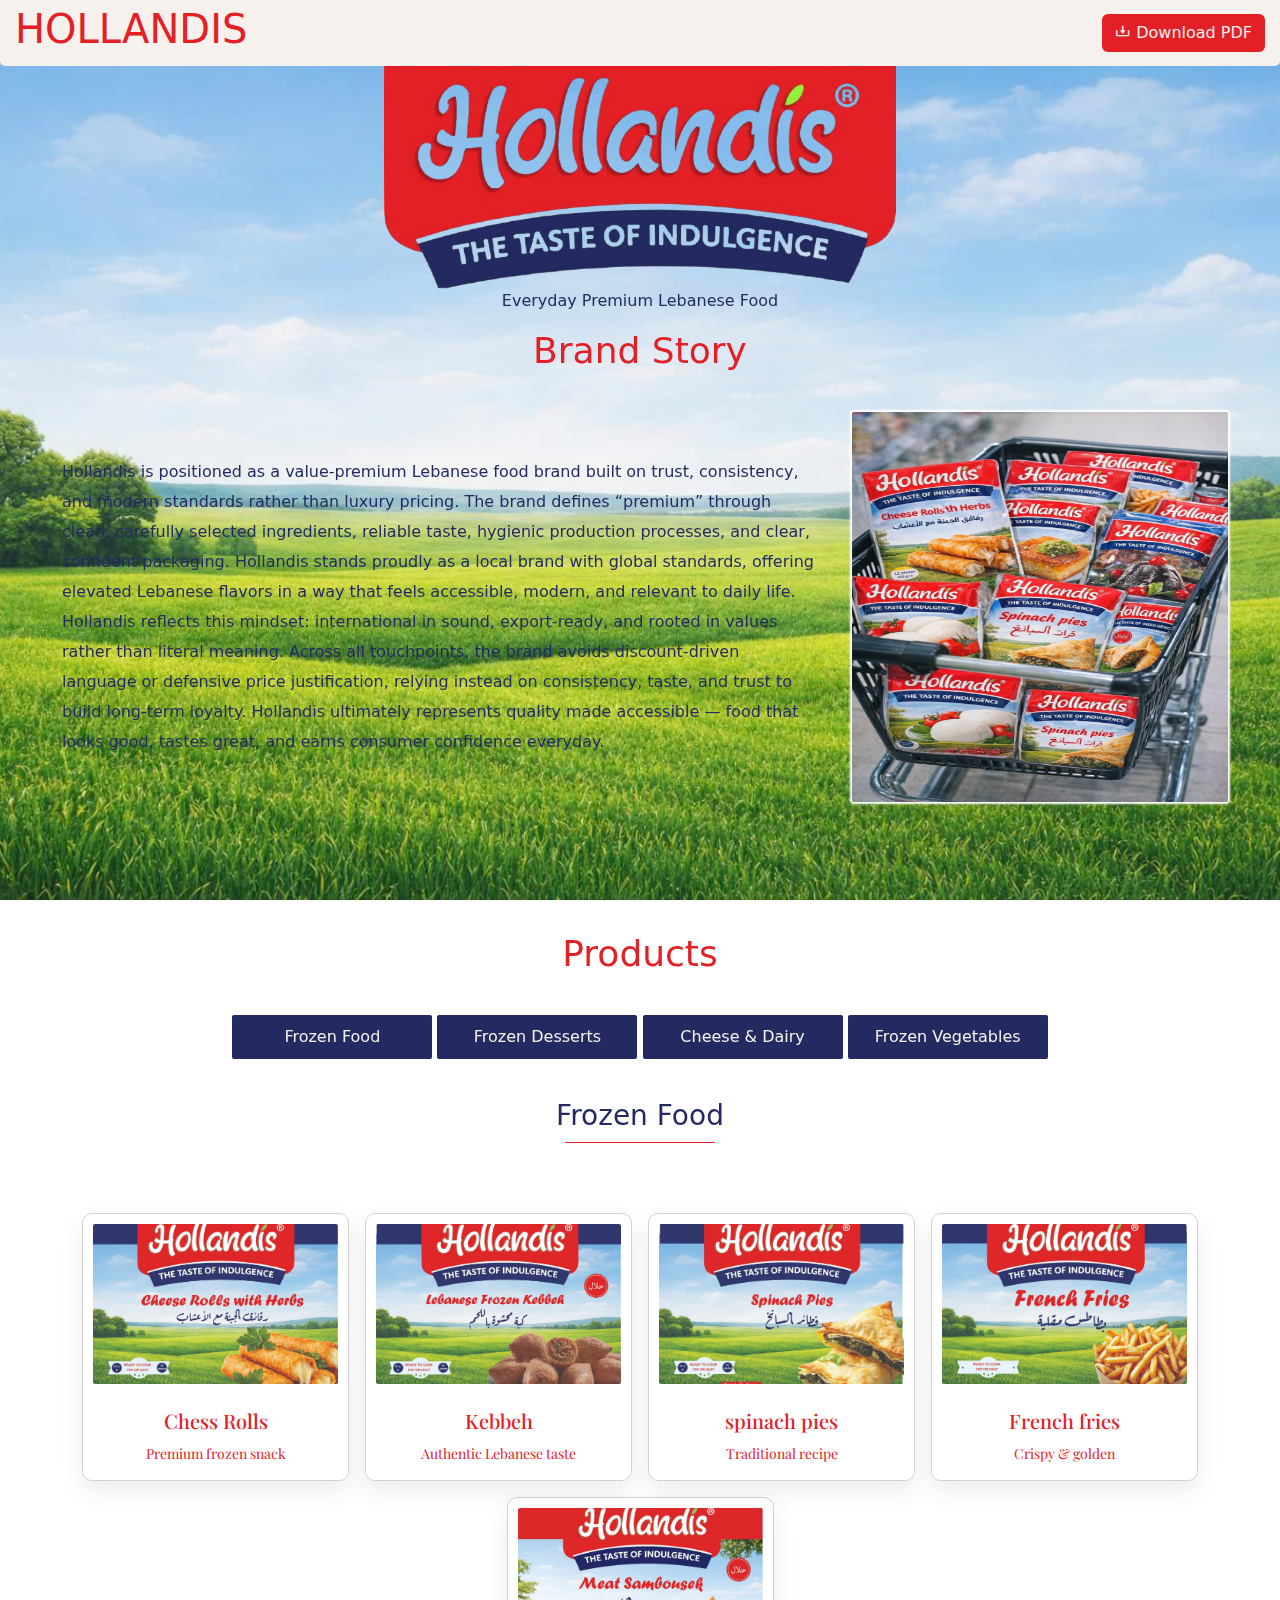
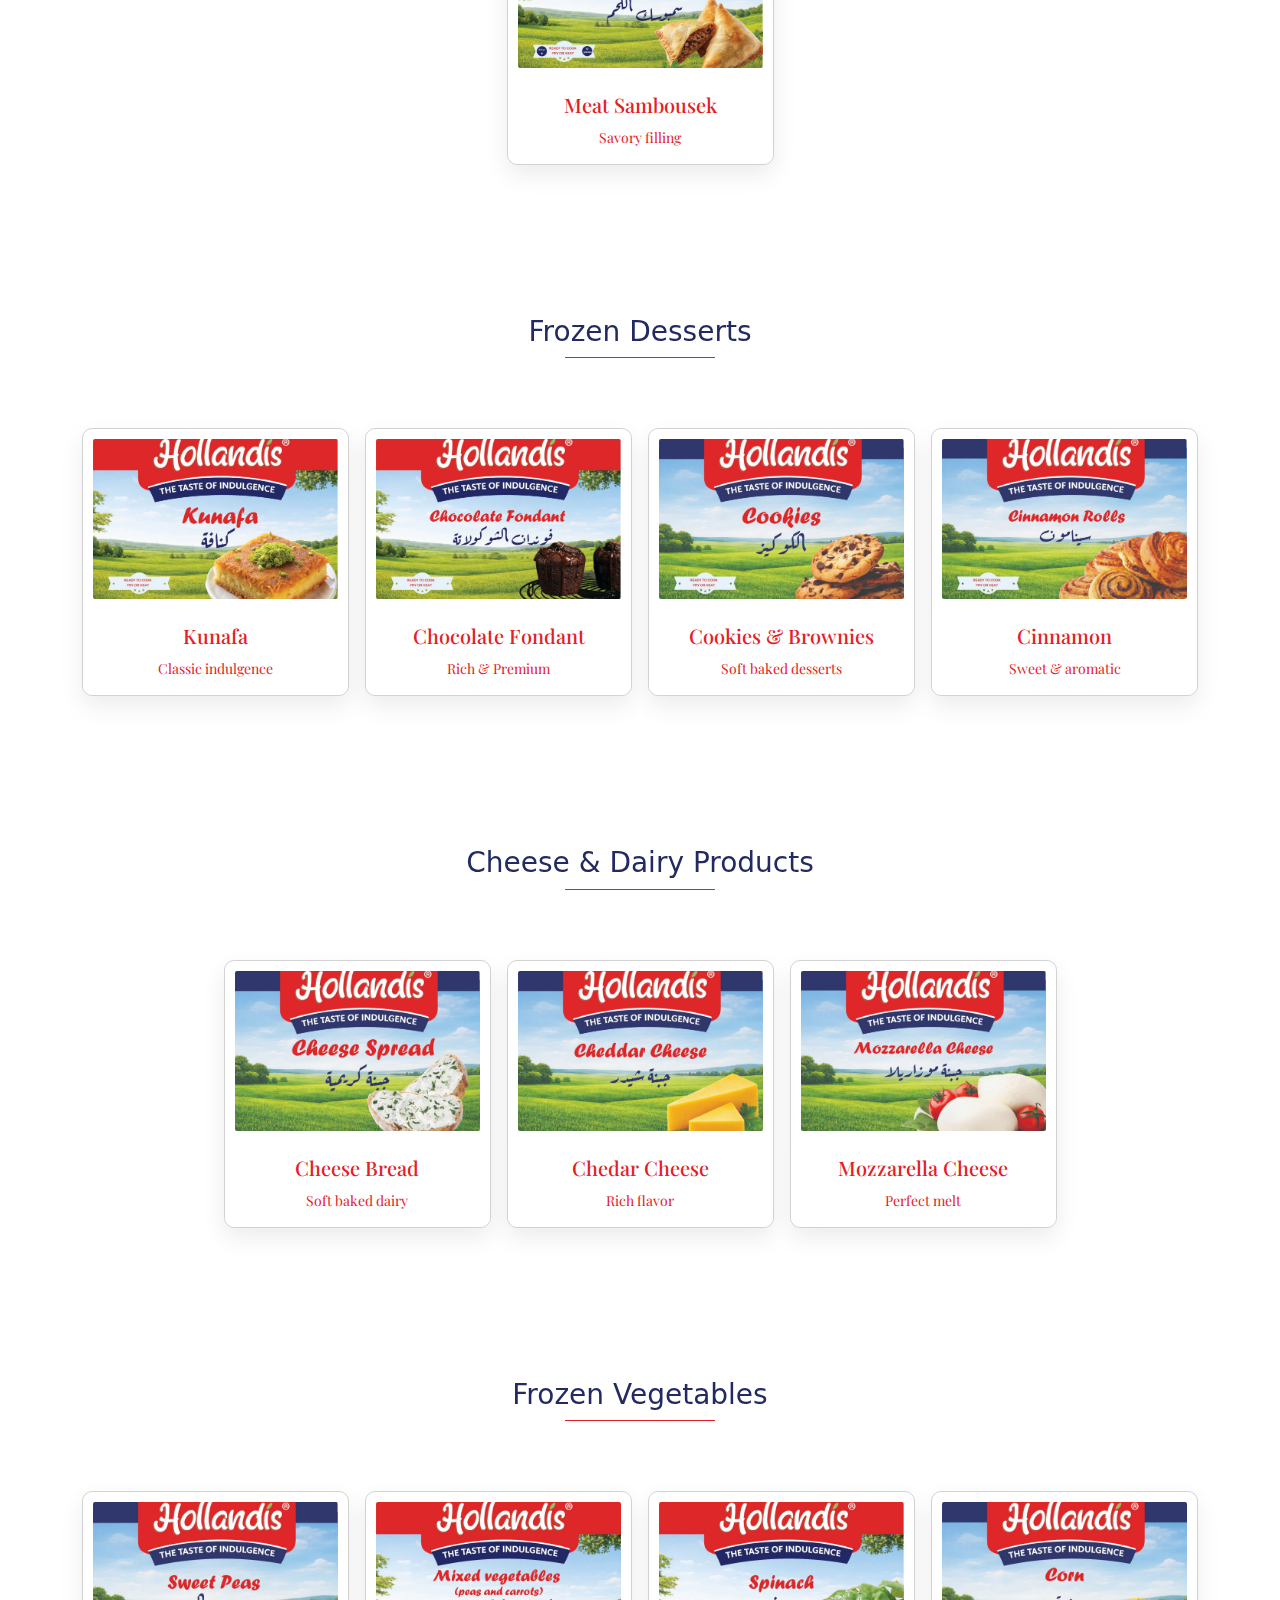
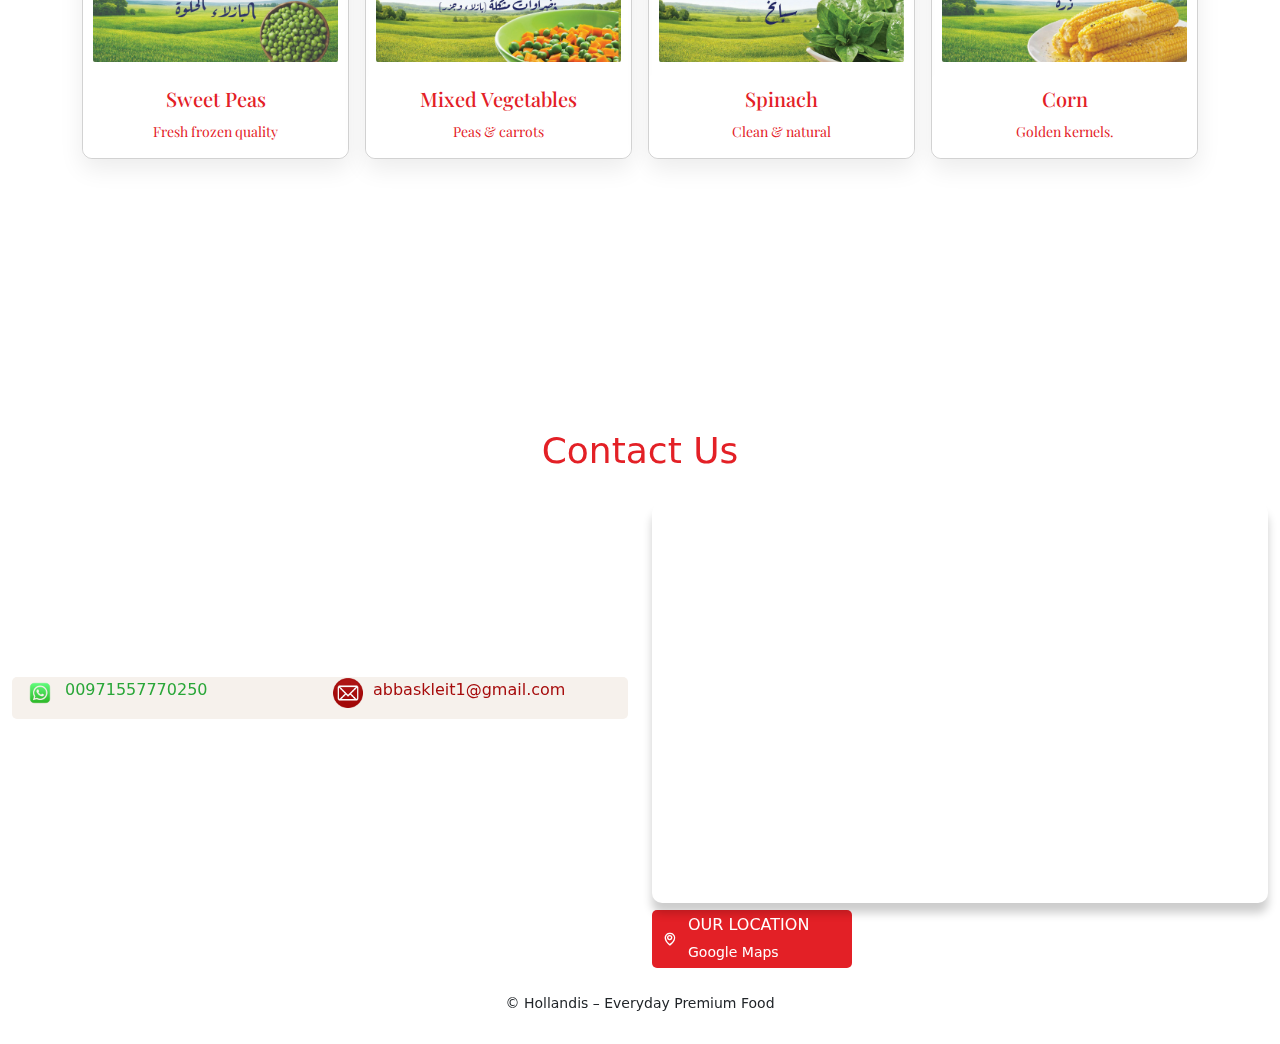
<file: index.html>
<!DOCTYPE html>
<html lang="en">
<head>
  <meta charset="UTF-8" />
  <meta name="viewport" content="width=device-width, initial-scale=1.0" />
  <link rel="stylesheet" href="hollandis.css">
  <title>Hollandis – Brand Portfolio</title>
  <!-- Bootstrap -->
   <link href="https://cdn.jsdelivr.net/npm/bootstrap@5.3.3/dist/css/bootstrap.min.css" rel="stylesheet">
<!-- box icons -->
 <link href='https://unpkg.com/boxicons@2.1.4/css/boxicons.min.css' rel='stylesheet'>
<!-- font  -->
 <link href="https://fonts.googleapis.com/css2?family=Playfair+Display:wght@400;600;700&display=swap" rel="stylesheet">

  <style>

  </style>
</head>
<body>
   <div class="bg-fixed">
      <div class="overlay"></div>
  </div> 
  <!-- TOP -->
   <div class="top-bar ">
  <div class=" header" >
    <h1>HOLLANDIS</h1>
    <div class="controls">

       <button id="pdfBtn" class="btn  btn1 "><i class='bx bx-download'></i> <span>Download </span>PDF</button>
      <!-- <button id="themeToggle" class="btn  ">
          🌙 Dark Mode
      </button> -->
      
   
    </div>
  </div>
</div> 

<section class="home">
  <div class="logo">
    <img  src="image/logo-removebg-preview (1).png">
    <p>Everyday Premium Lebanese Food</p>
    <h2 class="title">Brand Story</h2>
  </div>
  <div class="home-story ">
    <div class="container-fluid">
        <div class="row align-items-center justify-content-center ">
      <div class="col-12 col-sm-8">
           <p class="story">
            Hollandis is positioned as a value-premium Lebanese food brand built on trust, consistency, and modern standards rather than luxury pricing. The brand defines “premium” through clean, carefully selected ingredients, reliable taste, hygienic production processes, and clear, confident packaging. Hollandis stands proudly as a local brand with global standards, offering elevated Lebanese flavors in a way that feels accessible, modern, and relevant to daily life.
Hollandis reflects this mindset: international in sound, export-ready, and rooted in values rather than literal meaning. Across all touchpoints, the brand avoids discount-driven language or defensive price justification, relying instead on consistency, taste, and trust to build long-term loyalty. Hollandis ultimately represents quality made accessible — food that looks good, tastes great, and earns consumer confidence everyday.
           </p>
            
      </div>
      <div class="col-12 col-sm-4">
           <img src="image/photo_2026-01-20_15-12-04.jpg">
      </div>
    </div>
    </div>
   
  </div>
</section> 

 <section>
  <h2 class="title">Products </h2>

  <div class="filters" style="text-align:center; margin-bottom:40px;">
    <button id="frozen" onclick="filterProducts('frozen')">Frozen Food</button>
    <button id="dessert" onclick="filterProducts('dessert')">Frozen Desserts</button>
    <button id="dairy" onclick="filterProducts('dairy')">Cheese & Dairy</button>
    <button id="vegetables" onclick="filterProducts('vegetables')">Frozen Vegetables</button>
  </div>

    <div class="position-relative" style="min-height: 600px;">     
        <div class="category section " id="frozen">
            <h3>Frozen Food <div class="line"></div></h3>
            <div class="container text-center mx-auto">
                <div class="row g-3 justify-content-center">
                    <div class="col-12 col-lg-3 col-md-4 col-sm-6">
                          <div class="card">
                            <img src="image/image-product/frozen/1.jpg" class="img-fluid" alt="Dessert">
                            <div class="card-info">
                                <h4>Chess Rolls</h4>
                                <p>Premium frozen snack</p>
                            </div>
                        </div>
                    </div>
                    <div class="  col-12 col-lg-3 col-md-4 col-sm-6">
                          <div class="card">
                            <img src="image/image-product/frozen/2.jpg" class="img-fluid" alt="Dessert">
                            <div class="card-info">
                                <h4>Kebbeh</h4>
                                <p>Authentic Lebanese taste</p>
                            </div>
                        </div>
                    </div>
                     <div class="col-12 col-lg-3 col-md-4 col-sm-6">
                          <div class="card">
                            <img src="image/image-product/frozen/3.jpg"class="img-fluid" alt="Dessert">
                            <div class="card-info">
                                <h4>spinach pies</h4>
                                <p>Traditional recipe</p>
                            </div>
                        </div>
                    </div>
                     <div class="col-12 col-lg-3 col-md-4 col-sm-6">
                        <div class="card">
                            <img src="image/image-product/frozen/4.jpg" class="img-fluid" alt="Dessert">
                            <div class="card-info">
                                <h4>French fries</h4>
                                <p>Crispy & golden</p>
                            </div>
                        </div>
                    </div>
                     <div class="col-12 col-lg-3 col-md-4 col-sm-6">
                        <div class="card">
                            <img src="image/image-product/frozen/5.jpg" class="img-fluid" alt="Dessert">
                            <div class="card-info">
                                <h4>Meat Sambousek</h4>
                                <p>Savory filling</p>
                            </div>
                        </div>
                    </div>
                </div>
            </div>
        </div>
        <div class="category section " id="dessert">
            <div class="title-section">
              <h3>Frozen Desserts <div class="line"></div></h3>
              
            </div>
        <div class="container text-center mx-auto">
                <div class="row g-3 justify-content-center">
                    <div class="col-12 col-lg-3 col-md-4 col-sm-6">
                        <div class="card">
                            <img src="image/image-product/Desserts/1.jpg" class="img-fluid" alt="Dessert">
                            <div class="card-info">
                                <h4>Kunafa</h4>
                                <p>Classic indulgence</p>
                            </div>
                        </div>
                    </div>
                    <div class="col-12 col-lg-3 col-md-4 col-sm-6">
                          <div class="card">
                            <img src="image/image-product/Desserts/2.jpg"  class="img-fluid" alt="Dessert">
                            <div class="card-info">
                                <h4>Chocolate Fondant</h4>
                                <p>Rich & Premium</p>
                            </div>
                        </div>
                    </div>
                     <div class="col-12 col-lg-3 col-md-4 col-sm-6">
                          <div class="card">
                            <img src="image/image-product/Desserts/3.jpg"  class="img-fluid" alt="Dessert">
                            <div class="card-info">
                                <h4>Cookies & Brownies</h4>
                                <p>Soft baked desserts</p>
                            </div>
                        </div>
                    </div>
                     <div class="col-12 col-lg-3 col-md-4 col-sm-6">
                          <div class="card">
                            <img src="image/image-product/Desserts/4.jpg"  class="img-fluid" alt="Dessert">
                            <div class="card-info">
                                <h4>Cinnamon </h4>
                                <p>Sweet & aromatic</p>
                            </div>
                        </div>
                    </div>
                </div>
        </div>
        </div>
        <div class="category section " id="dairy">
            <h3>Cheese & Dairy Products <div class="line"></div></h3>
            <div class="container text-center mx-auto">
                <div class="row g-3 justify-content-center">
                    <div class="col-12 col-lg-3 col-md-4 col-sm-6">
                           <div class="card">
                            <img src="image/image-product/Chees/1.jpg" class="img-fluid" alt="Dessert">
                            <div class="card-info">
                                <h4>Cheese Bread</h4>
                                <p>Soft baked dairy</p>
                            </div>
                        </div>
                    </div>
                    <div class="col-12 col-lg-3 col-md-4 col-sm-6">
                           <div class="card">
                            <img src="image/image-product/Chees/2.jpg"  class="img-fluid" alt="Dessert">
                            <div class="card-info">
                                <h4>Chedar Cheese </h4>
                                <p>Rich flavor</p>
                            </div>
                        </div>
                    </div>
                      <div class="col-12 col-lg-3 col-md-4 col-sm-6">
                           <div class="card">
                            <img src="image/image-product/Chees/3.jpg"  class="img-fluid" alt="Dessert">
                            <div class="card-info">
                                <h4>Mozzarella Cheese</h4>
                                <p>Perfect melt</p>
                            </div>
                        </div>
                    </div>
                </div>
            </div>
        </div>
        <div class="category section " id="vegetables">
            <h3>Frozen Vegetables <div class="line"></div></h3>
            <div class="container text-center mx-auto">
                <div class="row g-3 justify-content-center">
                    <div class="col-12 col-lg-3 col-md-4 col-sm-6">
                           <div class="card">
                            <img src="image/image-product/Vegetables/1.jpg" class="img-fluid" alt="Dessert">
                            <div class="card-info">
                                <h4>Sweet Peas</h4>
                                <p>Fresh frozen quality</p>
                            </div>
                        </div>
                    </div>
                    <div class="col-12 col-lg-3 col-md-4 col-sm-6">
                           <div class="card">
                            <img src="image/image-product/Vegetables/2.jpg" class="img-fluid" alt="Dessert">
                            <div class="card-info">
                                <h4>Mixed Vegetables</h4>
                                <p>Peas & carrots</p>
                            </div>
                        </div>
                    </div>
                     <div class="col-12 col-lg-3 col-md-4 col-sm-6">
                           <div class="card">
                            <img src="image/image-product/Vegetables/3.jpg" class="img-fluid" alt="Dessert">
                            <div class="card-info">
                                <h4>Spinach</h4>
                                <p>Clean & natural</p>
                            </div>
                        </div>
                    </div>
                     <div class="col-12 col-lg-3 col-md-4 col-sm-6">
                           <div class="card">
                            <img src="image/image-product/Vegetables/4.jpg" class="img-fluid" alt="Dessert">
                            <div class="card-info">
                                <h4>Corn</h4>
                                <p>Golden kernels.</p>
                            </div>
                        </div>
                    </div>
                 
                </div>
            </div>
        </div>

    </div>
</div>

  </section>     



<!--  -->
<!-- contact us  -->
 <section class="contact-section ">
  <h2 class="title">Contact Us </h2>
    <div class="container-fluid">
        <div class="row align-items-center justify-content-center ">
      <div class="socail col-12 col-md-6 ">
        <div class="socail-card">
            <div class="socail-email">
                <!-- <div class="email1">
                <div class="container-fluid">
                    <div class="row align-items-center justify-content-center">
                    <div class="co-12 col-md-6 ">
                        <a href="https://wa.me/9613659892" target="_blank" class="btn " style="color: #29a638">
                            <img src="image/wh.png"> 
                            <p>009613659892</p>
                        </a>
                    </div>
                    <div class="co-12 col-lg-6 ">
                        <a href="mailto:alirrashidi@gmail.com" class="btn   " style="color: #a60c0c">
                            <img src="image/em.png"> 
                          <p>alirrashidi@gmail.com </p>
                        </a>
                    </div>
                </div>
                </div>
                </div> -->
                <div class="email1">
                    <div class="container-fluid"> 
                    <div class="row align-items-center justify-content-center">
                    <div class="co-12 col-md-6 ">
                        <a href="https://wa.me/971557770250" target="_blank" class="btn " style="color: #29a638">
                            <img src="image/wh.png"> 
                            <p>00971557770250</p>
                        </a>
                    </div>
                    <div class="co-12 col-md-6 ">
                        <a href="mailto:abbaskleit1@gmail.com" class="btn   "style="color: #a60c0c">
                            <img src="image/em.png"> 
                             <p>abbaskleit1@gmail.com</p>
                        </a>
                    </div>
                </div>
                    </div>
                </div>
                <!-- <div class="email1 fac">
                       <div class="container">
                         <a href="https://facebook.com/yourpage" target="_blank" class="btn " style="color: #1f449c">
                            <img src="image/fac.png"> 
                            <p>facebook</p>
                        </a>
                       </div>
                </div>
                <div class="email1 ins">
                    <div class="container">
                        <a href="https://facebook.com/yourpage" target="_blank" class="btn " style="color: #db3d7d">
                            <img src="image/ins.png"> 
                            <p>instgram</p>
                        </a>
                    </div>    
                </div>  -->
            </div>
      </div>
      </div>
    <div class="col-12 col-md-6">
      <div class="map-section">
            <iframe src="https://www.google.com/maps/embed?pb=!1m18!1m12!1m3!1d3315.066489402386!2d35.5187992!3d33.8105972!2m3!1f0!2f0!3f0!3m2!1i1024!2i768!4f13.1!3m3!1m2!1s0x151f19dce5a6ae85%3A0x9ce4fd9aa1089229!2sChoueifat%20Lebanon!5e0!3m2!1sar!2sus!4v1768818598202!5m2!1sar!2sus" width="600" height="450" style="border:0;" allowfullscreen="" loading="lazy" referrerpolicy="no-referrer-when-downgrade" ></iframe>
            <a 
                href="https://maps.app.goo.gl/1LR8s9koshXdgeja8" 
                 target="_blank" 
                class="map-overlay"
            >   
                <div class="map-text">
                  <i class='bx bx-map'></i>
                 <div class="map-text-info">
                   <h6>OUR LOCATION</h3>
                  <p>Google Maps</p>
                 </div>
                </div>
            </a>
             
          </div>
    </div>  
    </div>
    </div>
</section> 

<footer>
© Hollandis – Everyday Premium Food
</footer>
<script>
// function toggleDark() {
//   document.body.classList.toggle("dark");
// }

document.getElementById("pdfBtn").onclick = function () {
  window.print();
};

</script>
<script>
// function toggleDark() {
//   document.body.classList.toggle("dark");
// }
document.getElementById("pdfBtn").onclick = function(){
  window.print();
};
</script>
<script>
    const toggle = document.getElementById("themeToggle");
    const body = document.body;
    // عند تحميل الصفحة
    if (localStorage.getItem("theme") === "dark") {
        body.classList.add("dark");
    }

    toggle.addEventListener("click", () => {
        body.classList.toggle("dark");

        if (body.classList.contains("dark")) {
            localStorage.setItem("theme", "dark");
        } else {
            localStorage.setItem("theme", "light");
        }
    });
function filterProducts(sectionId) {
    const sections = document.querySelectorAll('.category.section');

    // إذا اخترت All
    if(sectionId === 'all') {
        sections.forEach(section => {
            section.classList.remove('d-none', 'absolute', 'fade-out', 'fade-in');
        });
    } else {
        sections.forEach(section => {
            if(section.id === sectionId) {
                // إظهار القسم الجديد مع fade-in
                section.classList.remove('d-none', 'fade-out');
                section.classList.add('fade-in', 'absolute');
            } else {
                // إخفاء الأقسام الأخرى مع fade-out
                section.classList.add('fade-out');
                section.classList.remove('fade-in', 'absolute');

                // بعد انتهاء الانميشن → نخفيه تمامًا
                setTimeout(() => {
                    section.classList.add('d-none');
                    section.classList.remove('fade-out');
                }, 500); // مدة الانميشن 0.5s
            }
        });
    }
}
</script>

<script src="https://cdn.jsdelivr.net/npm/bootstrap@5.3.3/dist/js/bootstrap.bundle.min.js"></script>


</body>
</html>
</file>
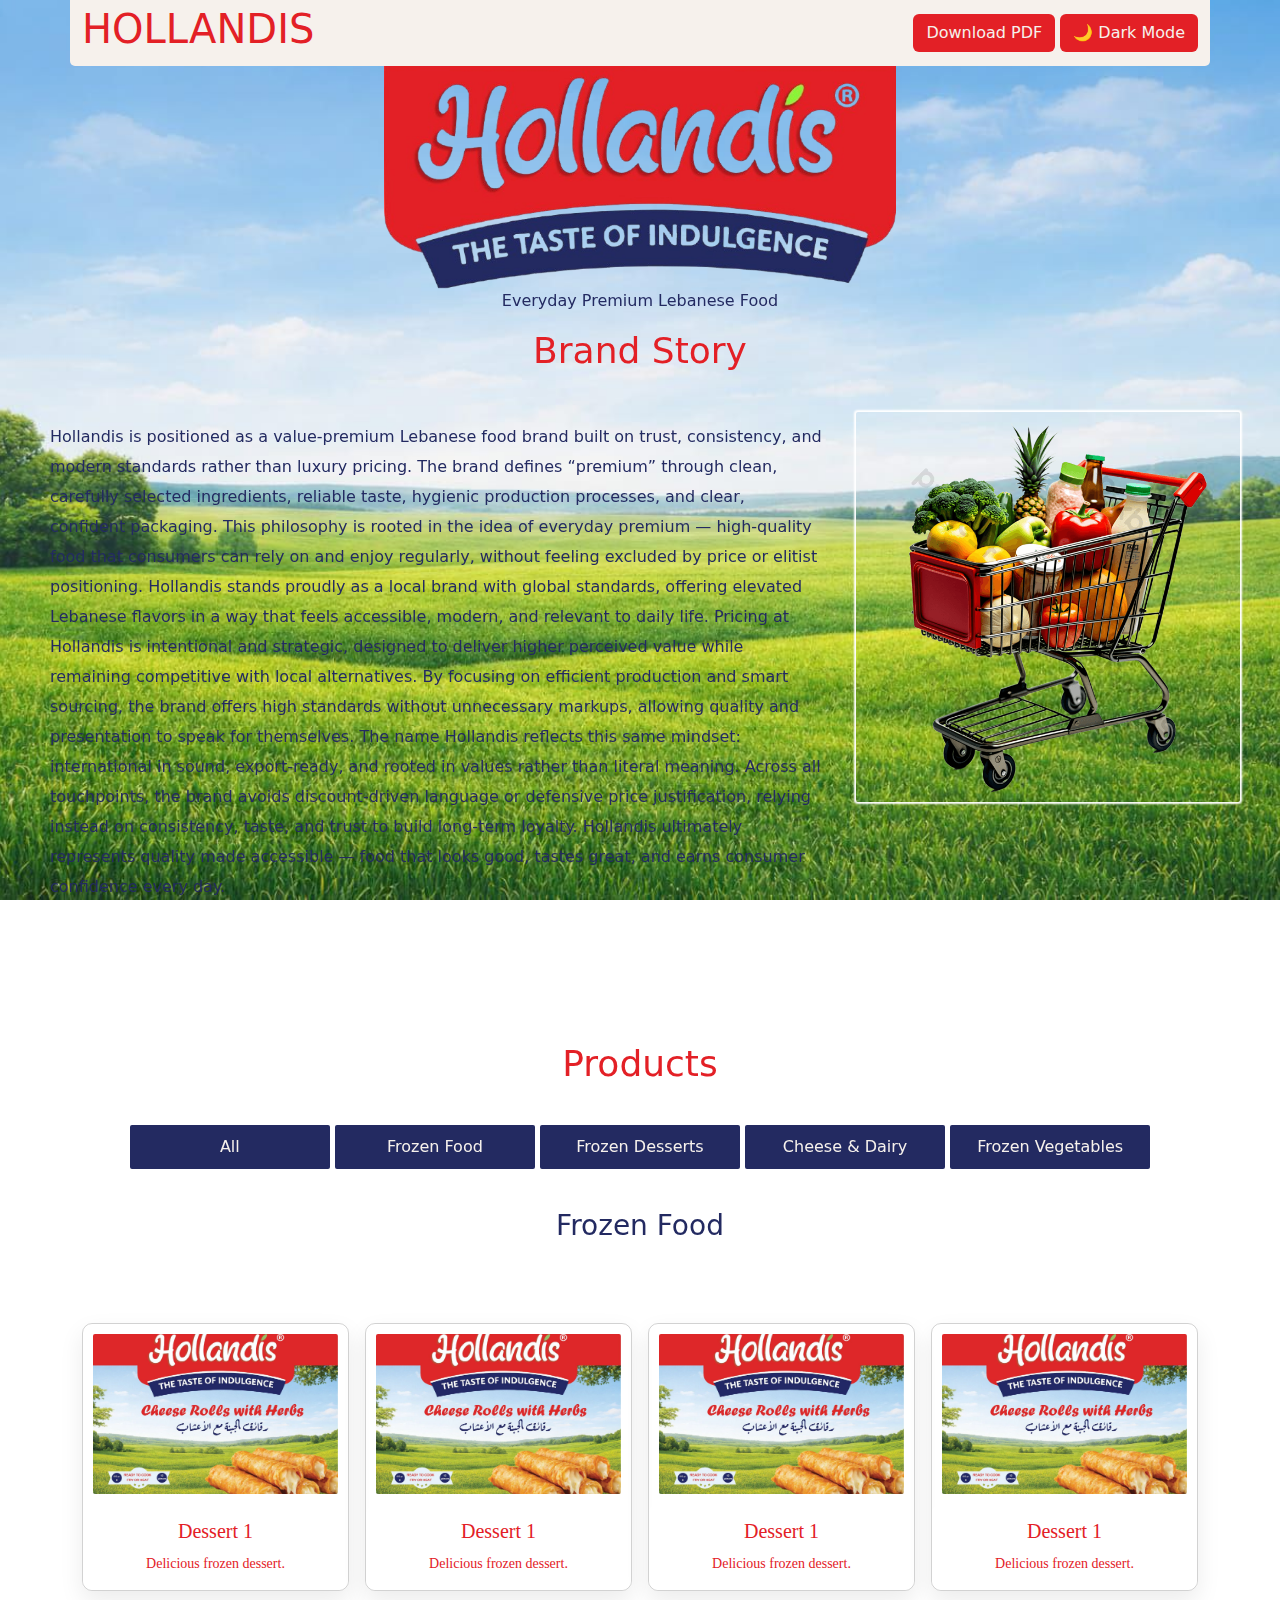
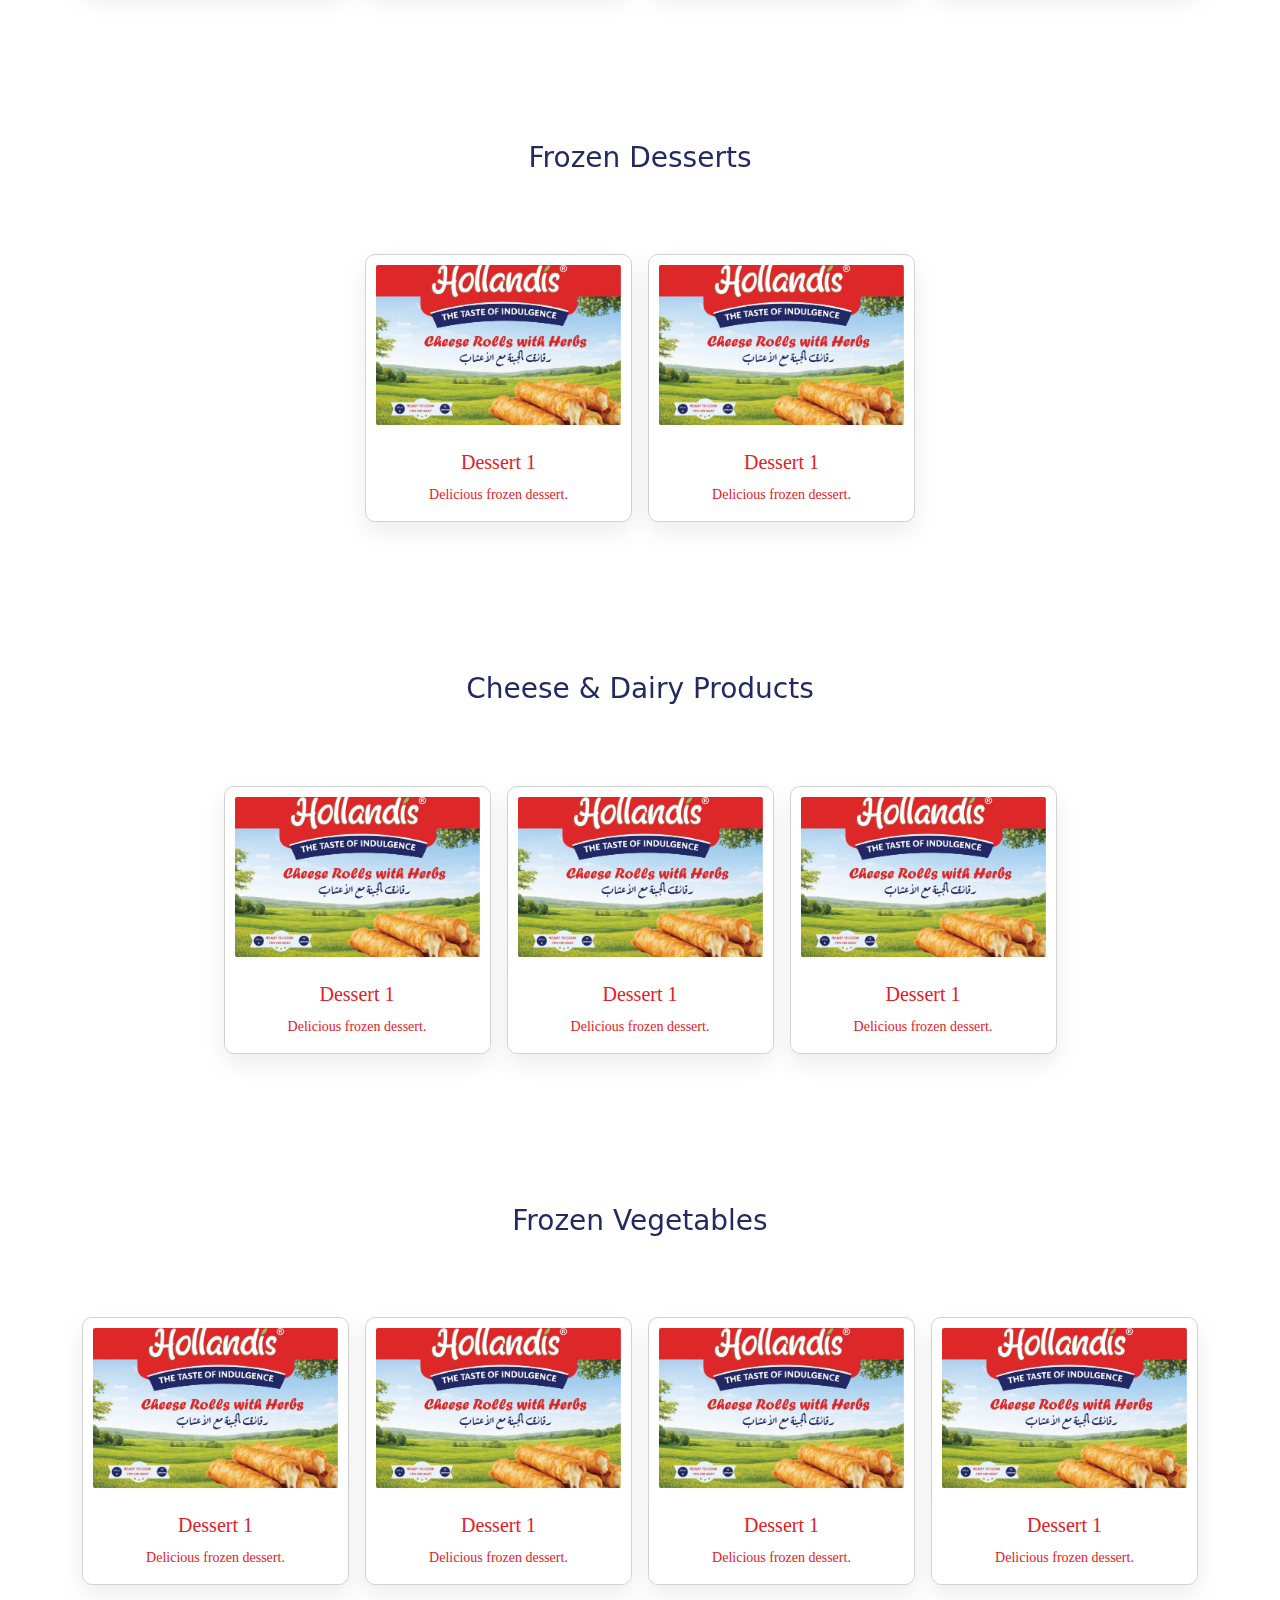
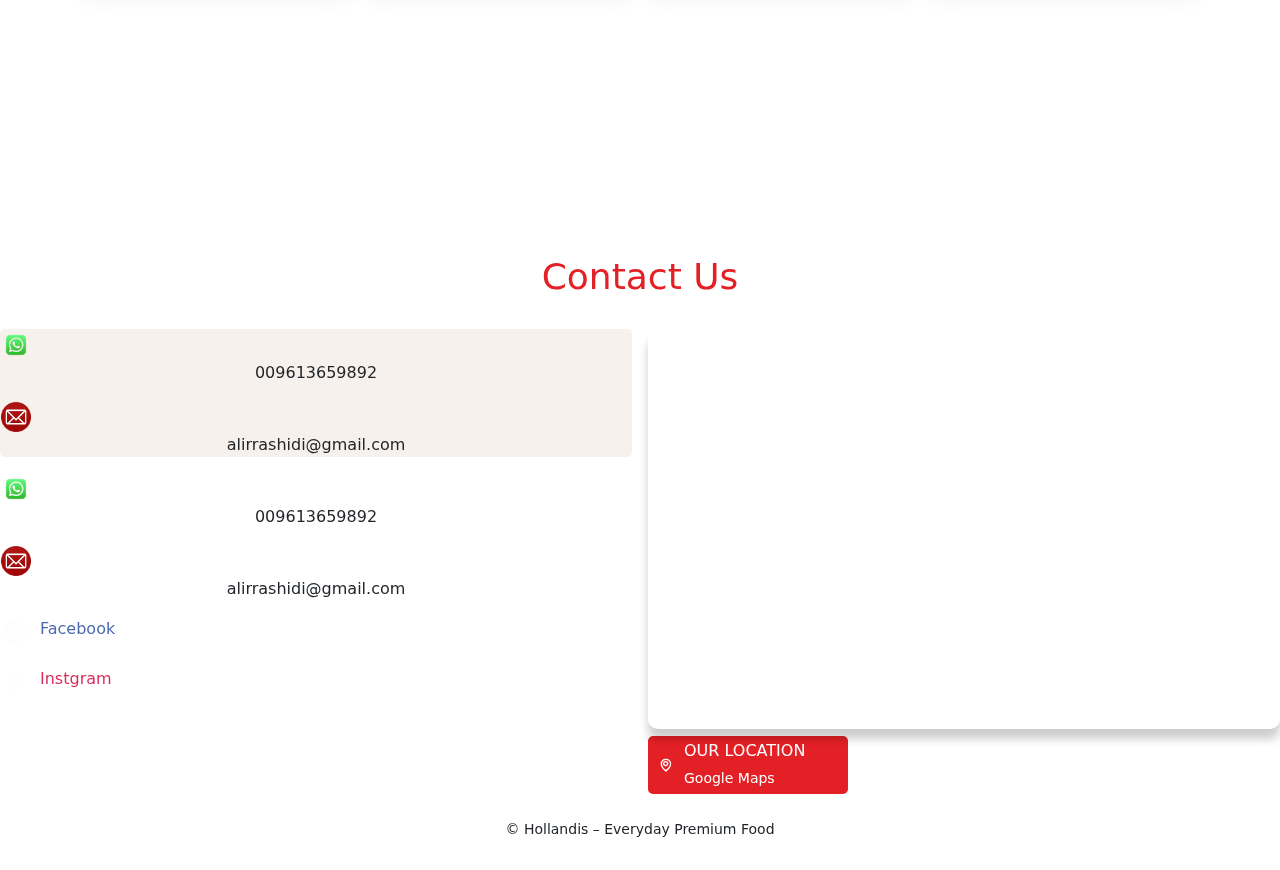
<file: Hollandis Portfolio.html>
<!DOCTYPE html>
<html lang="en">
<head>
  <meta charset="UTF-8" />
  <meta name="viewport" content="width=device-width, initial-scale=1.0" />
  <link rel="stylesheet" href="hollandis.css">
  <title>Hollandis – Brand Portfolio</title>
  <!-- Bootstrap -->
   <link href="https://cdn.jsdelivr.net/npm/bootstrap@5.3.3/dist/css/bootstrap.min.css" rel="stylesheet">
<!-- box icons -->
 <link href='https://unpkg.com/boxicons@2.1.4/css/boxicons.min.css' rel='stylesheet'>

  <style>

  </style>
</head>
<body>
  <div class="bg-fixed">
      <div class="overlay"></div>
  </div>
  <!-- TOP -->
<div class="top-bar bb">
  <div class="container header" >
    <h1>HOLLANDIS</h1>
    <div class="controls">
      <!-- <button id="darkBtn">Dark Mode</button> -->
       <button id="pdfBtn" class="btn  ">Download PDF</button>
      <button id="themeToggle" class="btn  ">
          🌙 Dark Mode
      </button>
      
   
    </div>
  </div>
</div>

<section class="home">
  <div class="logo">
    <img  src="image/logo-removebg-preview (1).png">
    <p>Everyday Premium Lebanese Food</p>
    <h2 class="title">Brand Story</h2>
  </div>
  <div class="home-story ">
    <div class="row  justify-content-center">
      <div class="col-12 col-sm-8">
           <p class="story">
                Hollandis is positioned as a value-premium Lebanese food brand built on trust, consistency, and modern standards rather than luxury pricing. The brand defines “premium” through clean, carefully selected ingredients, reliable taste, hygienic production processes, and clear, confident packaging. This philosophy is rooted in the idea of everyday premium — high-quality food that consumers can rely on and enjoy regularly, without feeling excluded by price or elitist positioning. Hollandis stands proudly as a local brand with global standards, offering elevated Lebanese flavors in a way that feels accessible, modern, and relevant to daily life.
                Pricing at Hollandis is intentional and strategic, designed to deliver higher perceived value while remaining competitive with local alternatives. By focusing on efficient production and smart sourcing, the brand offers high standards without unnecessary markups, allowing quality and presentation to speak for themselves. The name Hollandis reflects this same mindset: international in sound, export-ready, and rooted in values rather than literal meaning. Across all touchpoints, the brand avoids discount-driven language or defensive price justification, relying instead on consistency, taste, and trust to build long-term loyalty. Hollandis ultimately represents quality made accessible — food that looks good, tastes great, and earns consumer confidence every day.    
            </p>
      </div>
      <div class="col-12 col-sm-4">
           <img src="image/grocery-filled-shopping-cart-mockup-png--e2-80-93-isolated-with-transparent-background_10889721.png!bw700">
      </div>
    </div>
   
  </div>
</section>

<section>
  <h2 class="title">Products </h2>

  <div class="filters" style="text-align:center; margin-bottom:40px;">
    <button id="all" onclick="filterProducts('all')">All</button>
    <button id="frozen" onclick="filterProducts('frozen')">Frozen Food</button>
    <button id="dessert" onclick="filterProducts('dessert')">Frozen Desserts</button>
    <button id="dairy" onclick="filterProducts('dairy')">Cheese & Dairy</button>
    <button id="vegetables" onclick="filterProducts('vegetables')">Frozen Vegetables</button>
  </div>
<!--الكود الجديد  -->
    <!-- حاوية الأقسام -->
    <div class="position-relative" style="min-height: 600px;">

        <!-- Frozen Food -->
         
        <div class="category section" id="frozen">
            <h3>Frozen Food</h3>
            <div class="container text-center mx-auto">
                <div class="row g-3 justify-content-center">
                    <div class="col-12 col-lg-3 col-md-4 col-sm-6">
                          <div class="card">
                            <img src="image/1.jpg" class="img-fluid" alt="Dessert">
                            <div class="card-info">
                                <h4>Dessert 1</h4>
                                <p>Delicious frozen dessert.</p>
                            </div>
                        </div>
                    </div>
                    <div class="  col-12 col-lg-3 col-md-4 col-sm-6">
                          <div class="card">
                            <img src="image/1.jpg" class="img-fluid" alt="Dessert">
                            <div class="card-info">
                                <h4>Dessert 1</h4>
                                <p>Delicious frozen dessert.</p>
                            </div>
                        </div>
                    </div>
                     <div class="col-12 col-lg-3 col-md-4 col-sm-6">
                          <div class="card">
                            <img src="image/1.jpg" class="img-fluid" alt="Dessert">
                            <div class="card-info">
                                <h4>Dessert 1</h4>
                                <p>Delicious frozen dessert.</p>
                            </div>
                        </div>
                    </div>
                     <div class="col-12 col-lg-3 col-md-4 col-sm-6">
                        <div class="card">
                            <img src="image/1.jpg" class="img-fluid" alt="Dessert">
                            <div class="card-info">
                                <h4>Dessert 1</h4>
                                <p>Delicious frozen dessert.</p>
                            </div>
                        </div>
                    </div>
                </div>
            </div>
        </div>

        <!-- Frozen Desserts -->
        <div class="category section " id="dessert">
            <h3>Frozen Desserts</h3>
            <div class="container text-center mx-auto">
                <div class="row g-3 justify-content-center">
                    <div class="col-12 col-lg-3 col-md-4 col-sm-6">
                        <div class="card">
                            <img src="image/1.jpg" class="img-fluid" alt="Dessert">
                            <div class="card-info">
                                <h4>Dessert 1</h4>
                                <p>Delicious frozen dessert.</p>
                            </div>
                        </div>
                    </div>
                    <div class="col-12 col-lg-3 col-md-4 col-sm-6">
                          <div class="card">
                            <img src="image/1.jpg" class="img-fluid" alt="Dessert">
                            <div class="card-info">
                                <h4>Dessert 1</h4>
                                <p>Delicious frozen dessert.</p>
                            </div>
                        </div>
                    </div>
                </div>
            </div>
        </div>

        <!-- Cheese & Dairy -->
        <div class="category section " id="dairy">
            <h3>Cheese & Dairy Products</h3>
            <div class="container text-center mx-auto">
                <div class="row g-3 justify-content-center">
                    <div class="col-12 col-lg-3 col-md-4 col-sm-6">
                           <div class="card">
                            <img src="image/1.jpg" class="img-fluid" alt="Dessert">
                            <div class="card-info">
                                <h4>Dessert 1</h4>
                                <p>Delicious frozen dessert.</p>
                            </div>
                        </div>
                    </div>
                    <div class="col-12 col-lg-3 col-md-4 col-sm-6">
                           <div class="card">
                            <img src="image/1.jpg" class="img-fluid" alt="Dessert">
                            <div class="card-info">
                                <h4>Dessert 1</h4>
                                <p>Delicious frozen dessert.</p>
                            </div>
                        </div>
                    </div>
                      <div class="col-12 col-lg-3 col-md-4 col-sm-6">
                           <div class="card">
                            <img src="image/1.jpg" class="img-fluid" alt="Dessert">
                            <div class="card-info">
                                <h4>Dessert 1</h4>
                                <p>Delicious frozen dessert.</p>
                            </div>
                        </div>
                    </div>
                </div>
            </div>
        </div>

        <!-- Frozen Vegetables -->
        <div class="category section " id="vegetables">
            <h3>Frozen Vegetables</h3>
            <div class="container text-center mx-auto">
                <div class="row g-3 justify-content-center">
                    <div class="col-12 col-lg-3 col-md-4 col-sm-6">
                           <div class="card">
                            <img src="image/1.jpg" class="img-fluid" alt="Dessert">
                            <div class="card-info">
                                <h4>Dessert 1</h4>
                                <p>Delicious frozen dessert.</p>
                            </div>
                        </div>
                    </div>
                    <div class="col-12 col-lg-3 col-md-4 col-sm-6">
                           <div class="card">
                            <img src="image/1.jpg" class="img-fluid" alt="Dessert">
                            <div class="card-info">
                                <h4>Dessert 1</h4>
                                <p>Delicious frozen dessert.</p>
                            </div>
                        </div>
                    </div>
                     <div class="col-12 col-lg-3 col-md-4 col-sm-6">
                           <div class="card">
                            <img src="image/1.jpg" class="img-fluid" alt="Dessert">
                            <div class="card-info">
                                <h4>Dessert 1</h4>
                                <p>Delicious frozen dessert.</p>
                            </div>
                        </div>
                    </div>
                     <div class="col-12 col-lg-3 col-md-4 col-sm-6">
                           <div class="card">
                            <img src="image/1.jpg" class="img-fluid" alt="Dessert">
                            <div class="card-info">
                                <h4>Dessert 1</h4>
                                <p>Delicious frozen dessert.</p>
                            </div>
                        </div>
                    </div>
                </div>
            </div>
        </div>

    </div>
</div>
<!--  -->
<!-- الكود القديم -->
 <!-- <section>
  <div class="category " id='frozen'>
    <h3>Frozen Food</h3>
    <div class="container text-center mx-auto">
      <div class="row g-3 justify-content-center">
          <div class="col-12  col-lg-3 col-md-4 col-sm-6 ">
            <div class="card">
              <img src="image/1.jpg" alt="Kibbeh" />
              <h4>Kibbeh</h4>
              <p>High‑quality everyday premium product.</p>
            </div>
          </div>
          <div class="col-12  col-lg-3 col-md-4 col-sm-6 ">
            <div class="card">
              <img src="image/1.jpg" alt="Kibbeh" />
              <h4>Kibbeh</h4>
              <p>High‑quality everyday premium product.</p>
            </div>
          </div>
          <div class="col-12 col-lg-3 col-md-4 col-sm-6">
            <div class="card">
              <img src="image/1.jpg" alt="Kibbeh" />
              <h4>Kibbeh</h4>
              <p>High‑quality everyday premium product.</p>
            </div>
          </div>
          <div class="col-12 col-lg-3 col-md-4 col-sm-6">
            <div class="card">
              <img src="image/1.jpg" alt="Kibbeh" />
              <h4>Kibbeh</h4>
              <p>High‑quality everyday premium product.</p>
            </div>
          </div>
          
        </div>
    </div>
  </div>
  </section>  -->
<!-- <section>
  <div class="category  " id='dessert'>
    <h3>Frozen Desserts</h3>
    <div class="container text-center mx-auto">
      <div class="row g-3 justify-content-center">
          <div class="col-12 col-lg-3 col-md-4 col-sm-6">
            <div class="card">
              <img src="image/1.jpg" alt="Kibbeh" />
              <h4>Kibbeh</h4>
              <p>High‑quality everyday premium product.</p>
            </div>
          </div>
          <div class="col-12 col-lg-3 col-md-4 col-sm-6">
            <div class="card">
              <img src="image/1.jpg" alt="Kibbeh" />
              <h4>Kibbeh</h4>
              <p>High‑quality everyday premium product.</p>
            </div>
          </div> 
        </div>
    </div>
    </div> 
  </section>  -->
 <!-- <section>
  <div class="category " id='dairy'>
    <h3>Cheese & Dairy Products</h3>
      <div class="container text-center mx-auto">
      <div class="row g-3 justify-content-center">
          <div class="col-12 col-lg-3 col-md-4 col-sm-6">
            <div class="card">
              <img src="image/1.jpg" alt="Kibbeh" />
              <h4>Kibbeh</h4>
              <p>High‑quality everyday premium product.</p>
            </div>
          </div>
           <div class="col-12 col-lg-3 col-md-4 col-sm-6">
            <div class="card">
              <img src="image/1.jpg" alt="Kibbeh" />
              <h4>Kibbeh</h4>
              <p>High‑quality everyday premium product.</p>
            </div>
          </div>
          <div class="col-12 col-lg-3 col-md-4 col-sm-6">
            <div class="card">
              <img src="image/1.jpg" alt="Kibbeh" />
              <h4>Kibbeh</h4>
              <p>High‑quality everyday premium product.</p>
            </div>
          </div>
        </div>
    </div>
   </div> 
</section>  -->
<!-- <section>
 <div class="category  " id='all'>
    <h3>Frozen Vegetables</h3>
     <div class="container text-center mx-auto">
      <div class="row g-3 justify-content-center">
          <div class="col-12 col-lg-3 col-md-4 col-sm-6">
            <div class="card">
              <img src="image/1.jpg" alt="Kibbeh" />
              <h4>Kibbeh</h4>
              <p>High‑quality everyday premium product.</p>
            </div>
          </div>
          <div class="col-12 col-lg-3 col-md-4 col-sm-6">
            <div class="card">
              <img src="image/1.jpg" alt="Kibbeh" />
              <h4>Kibbeh</h4>
              <p>High‑quality everyday premium product.</p>
            </div>
          </div>
          <div class="col-12 col-lg-3 col-md-4 col-sm-6">
            <div class="card">
              <img src="image/1.jpg" alt="Kibbeh" />
              <h4>Kibbeh</h4>
              <p>High‑quality everyday premium product.</p>
            </div>
          </div>
          <div class="col-12 col-lg-3 col-md-4 col-sm-6">
            <div class="card">
              <img src="image/1.jpg" alt="Kibbeh" />
              <h4>Kibbeh</h4>
              <p>High‑quality everyday premium product.</p>
            </div>
          </div>
          
        </div>
    </div>
</div>
</section>   -->
</section>

<!--  -->
<!-- contact us  -->
<section class="contact-section ">
  <h2 class="title">Contact Us </h2>
    <div class="contact row g-3 justify-content-center">
      
      <div class="socail col-12 col-md-6">
        <div class="socail-card">
          <div class="socail-email">
            <div class="email1">
                <div class="wh">
                  <div>
                     <a href="https://facebook.com/yourpage" target="_blank" class="btn " style="color: #29a638">
                        <img src="image/wh.png"> 
                    </a>
                  </div>
                  <div>
                    <p>009613659892</p>
                  </div>
                </div>
                <div class="eml">
                    <div>
                    <a href="mailto:example@email.com" class="btn   ">
                        <img src="image/em.png"> 
                    </a>
                  </div>
                  <div>
                    <p>alirrashidi@gmail.com </p>
                  </div>
                </div>
            </div>
            <div class="email2">
                <div class="wh">
                  <div>
                     <a href="https://facebook.com/yourpage" target="_blank" class="btn " style="color: #29a638">
                        <img src="image/wh.png"> 
                    </a>
                  </div>
                  <div>
                    <p>009613659892</p>
                  </div>
                </div>
                <div class="eml">
                    <div>
                    <a href="mailto:example@email.com" class="btn   ">
                        <img src="image/em.png"> 
                    </a>
                  </div>
                  <div>
                    <p>alirrashidi@gmail.com </p>
                  </div>
                </div>
            </div>
          </div>
          <div class="socail-media">
            <div class=" facebook">
              <a href="https://facebook.com/yourpage" target="_blank"  style="color: #4d69b0;">
                  <img src="image/fac.png">  <p>Facebook</p>
              </a> 
            </div>
           <div class=" ins">
            <a href="https://facebook.com/yourpage" target="_blank"  style="color: #d62f5e">
                   <img src="image/ins.png"> <p>Instgram</p>
              </a>
           </div>
          </div>
        </div>
      
      </div>
      <div class="socail-img col-12 col-md-6">
          <!-- <div>
            <div>

            </div>
            
          <form action="mailto:example@email.com" method="post" enctype="text/plain">
            <div class="row g-3">
              <div class="col-md-6">
                <input type="text" class="form-control" placeholder="Name" name="name" required>
              </div>
              <div class="col-md-6">
                <input type="email" class="form-control" placeholder="Email" name="email" required>
              </div>
              <div class="col-12">
                <textarea class="form-control" rows="5" placeholder="Your message" name="message" required></textarea>
              </div>
              <div class="col-12 btn-send ">
                <button type="submit" class="btn btn-success px-4">
                  send
                </button>
              </div>
            </div>
          </form>
          </div> -->
      <div class="map-section">
            <iframe src="https://www.google.com/maps/embed?pb=!1m18!1m12!1m3!1d3315.066489402386!2d35.5187992!3d33.8105972!2m3!1f0!2f0!3f0!3m2!1i1024!2i768!4f13.1!3m3!1m2!1s0x151f19dce5a6ae85%3A0x9ce4fd9aa1089229!2sChoueifat%20Lebanon!5e0!3m2!1sar!2sus!4v1768818598202!5m2!1sar!2sus" width="600" height="450" style="border:0;" allowfullscreen="" loading="lazy" referrerpolicy="no-referrer-when-downgrade" ></iframe>
            <a 
                href="https://maps.app.goo.gl/1LR8s9koshXdgeja8" 
                 target="_blank" 
                class="map-overlay"
            >   
                <div class="map-text">
                  <i class='bx bx-map'></i>
                 <div class="map-text-info">
                   <h6>OUR LOCATION</h3>
                  <p>Google Maps</p>
                 </div>
                </div>
            </a>
             
          </div>

      </div>
     
    </div>
</section>

<footer>
© Hollandis – Everyday Premium Food
</footer>
<script>
// function toggleDark() {
//   document.body.classList.toggle("dark");
// }

function downloadPDF() {
  html2pdf().from(document.body).save("Hollandis-Portfolio.pdf");
}
</script>
<script>
// function toggleDark() {
//   document.body.classList.toggle("dark");
// }
document.getElementById("pdfBtn").onclick = function(){
  window.print();
};
</script>
<script>
    const toggle = document.getElementById("themeToggle");
    const body = document.body;
    // عند تحميل الصفحة
    if (localStorage.getItem("theme") === "dark") {
        body.classList.add("dark");
    }

    toggle.addEventListener("click", () => {
        body.classList.toggle("dark");

        if (body.classList.contains("dark")) {
            localStorage.setItem("theme", "dark");
        } else {
            localStorage.setItem("theme", "light");
        }
    });
function filterProducts(sectionId) {
    const sections = document.querySelectorAll('.category.section');

    // إذا اخترت All
    if(sectionId === 'all') {
        sections.forEach(section => {
            section.classList.remove('d-none', 'absolute', 'fade-out', 'fade-in');
        });
    } else {
        sections.forEach(section => {
            if(section.id === sectionId) {
                // إظهار القسم الجديد مع fade-in
                section.classList.remove('d-none', 'fade-out');
                section.classList.add('fade-in', 'absolute');
            } else {
                // إخفاء الأقسام الأخرى مع fade-out
                section.classList.add('fade-out');
                section.classList.remove('fade-in', 'absolute');

                // بعد انتهاء الانميشن → نخفيه تمامًا
                setTimeout(() => {
                    section.classList.add('d-none');
                    section.classList.remove('fade-out');
                }, 500); // مدة الانميشن 0.5s
            }
        });
    }
}
</script>

<script src="https://cdn.jsdelivr.net/npm/bootstrap@5.3.3/dist/js/bootstrap.bundle.min.js"></script>


</body>
</html>
</file>
<file: hollandis.css>
:root {
    --bg-color: #f6f1ec;
    --text-color: #333;
}
body {
  width: 100%;
  margin: 0;
  font-family: "Segoe UI", Tahoma, sans-serif;
  color: var(--text-color);
  transition: 0.3s;

}
section {
  width: 100%;
  margin: auto;
  padding: 60px 0px;
}


.dark {
     background-color:var(--text-color);
     color: var(--bg-color);
}
/* background-image */

/* الخلفية */
.bg-fixed {
    position: fixed;
    top: 0;
    left: 0;
    width: 100%;
    height: 100vh;
    background-image: url("image/bg.jpg");
    background-size: cover;
    background-position: center;
    background-repeat: no-repeat;
    z-index: -1; /* خلف المحتوى */
}
.header{
  width: 100%;
  display: flex;
  align-items: center;
  justify-content: space-between;
  color: #e32026;
  position: fixed;
  top: 0;
    left: 50%;
    transform: translateX(-50%);
  z-index: 1000;
  margin: auto;
  background-color: var(--bg-color);
  border-bottom-left-radius:5px ;
  border-bottom-right-radius:5px ;
  padding: 5px 15px;
}
.header button{
  background-color: #e32026;
  color: var(--bg-color);
}

.header button:hover{
  background-color: var(--bg-color);
  color: #e32026;
}
.pdfBtn{

}
/* المحتوى */
.content {
  z-index: 1;
  position: relative;
  padding: 100px 20px;
  color: white;
}
.home{
  width: 100%;
  margin-top: 0;
  padding: 60px 0px;
  color: #fff;
  text-align: center;
}
.home .logo{

}
.home .logo img{
  width:40%
}
.home .logo p{
  color: #232a61;
}
@media (max-width: 620px) {
 .home .logo img{
  width:100%;
  margin: auto;
  padding: 40px;
}
.header button span{
  display: none;
}
}
.home-story{
 margin: auto;
 padding: 10px 40px;
}
.home-story p{
  color:#232a61;
  padding: 10px;
  text-align: start;
  border-radius: 5px;
  line-height: 30px;
}
.home-story img{
  width: 100%;
  height: 390px;
  border-radius: 2px;
  box-shadow: 0px 0px 2px 2px white;
}
@media (max-width: 576px) {
.home-story{
 padding:10px 0px;
}
.home-story p{
  text-align: center;
}
.home-story img {
width: 80%;
 height: auto;
}
.home-story p{
  line-height: 24px;
}
}
header h1 {
  font-size: 64px;
  margin: 0;
  font-family: 'Pacifico', cursive;
}
header p {
  font-size: 22px;
  width: 100%;
  margin-top: 10px;
}
.story {

  margin: auto;
  text-align: center;

}
.title {
  width: 100%;
  text-align: center;
  font-size: 36px;
  margin-bottom: 30px;
  color: #e32026;
}

.category {
  margin-bottom: 150px;

}
.category h3 {
  position: relative;
  text-align: center;
  font-size: 28px;
  margin-bottom: 30px;
  color: #232a61;
  margin-bottom: 80px;
}

.line{
  height: 1px;
  width: 150px;
  
  background-color: #e32026;
  position: absolute;
  bottom:-10px;
  left: 50%;
  transform: translateX(-50%);

}
/* filters */
.filters button{
  background-color: #232a61;
  border: none;
  color: var(--bg-color);
  padding: 10px 0;
  margin-top: 10px;
  width: 200px;
  border-radius: 2px;
}
.filters button:hover{
  background-color: var(--bg-color);
  border: none;
  color: #232a61;
  padding: 10px 0;
  width: 200px;
  border-radius: 2px;
  box-shadow: 0px 0px 1px 0px #232a61;
}
.grid {
  display: grid;
  grid-template-columns: repeat(auto-fit, minmax(250px, 1fr));
  gap: 25px;
}
.card {
  background: transparent !important;
  border-radius: 10px !important;

  text-align: center;
  box-shadow: 0 10px 25px rgba(0,0,0,0.08);
  transition: transform 0.3s;
  font-family: 'Playfair Display', serif !important;
  font-weight: 100 !important;
}
.card:hover {
  transform: translateY(-6px);
}
.card img {
  width: 100%;
  height: 180px;
  object-fit: cover;
  border-radius: 12px;
  padding: 10px;
}
.card h4 {
  margin: 15px 0 10px;
  font-size: 20px;
}
.card p {
  font-size: 14px;

}
.card-info{
  background-color: white   !important;
  border-radius: 10px;
  color: #e32026;
}
@media (max-width: 576px) {
 .card img {
  
  height: auto;
 
}
 
}
 @media (max-width:420px) {
  .card {
      padding: 5px;
   }
 }
footer {
  text-align: center;
  padding: 30px;
  font-size: 14px;
}

/* new  */
    .category.section {
        transition: all 1s ease;
    }
    /* قسم واحد يظهر في نفس المكان */
    .category.section.absolute {
        position: absolute;
        top: 0;
        left: 0;
        width: 100%;
    }

.category.section {
    transition: opacity 0.5s ease, transform 0.5s ease;
    opacity: 1;
    transform: translateY(0);
}

.category.section.fade-out {
    opacity: 0;
    transform: translateY(-20px); /* يتحرك لأعلى أثناء الاختفاء */
}

.category.section.fade-in {
    opacity: 0;
    transform: translateY(20px); /* يبدأ من الأسفل */
    animation: fadeInAnim 0.5s forwards;
}

@keyframes fadeInAnim {
    to {
        opacity: 1;
        transform: translateY(0);
    }
}

/* Contact us */
.contact-section {
  width: 100%;
 
}
.socail{
  text-align: center;
 
}
.socail-card{
 margin: auto;
 border-radius: 10px;
}
.socail-card img{
  width: 30px ;
  height:30px;
  margin-right: 10px;
}
.socail-email .email1 {
    margin-bottom: 10px;
    border-radius: 5px;
    background-color: var(--bg-color);
}
.fac,.ins{
  padding-top: 10px;
}
.socail-card a{
  display: flex;
  font-size: 16px !important;
  padding: 0 20px 0 0 ;
  text-decoration: none;
}
@media (max-width:656px){
.socail-card{
  width: 100% !important;
}
}

/*  */
@media (max-width:575px){
.socail-card a{
  font-size: 20px !important;
  width: 90%;
  margin: 10px;
  text-align: start;
}
}

/* map */
.map-section {
    width: 100%;
    height: 400px;

}
.map-section iframe {
    width: 100%;
    height: 100%;
    border: 0;
        border-radius: 10px;
    box-shadow: 0 10px 10px rgba(0,0,0,0.2);
}
/* Overlay */
.map-overlay {
    color: #fff;
    text-decoration: none;
    transition: 0.3s ease;
 
}

@media (max-width:656px){
.map-section{
  margin-top: 20px;
}
.map-section iframe {
    height: 80%;
}
}
.map-text {
  display: flex;
  align-items: center;
  
  width: 200px;
    background-color:#e32026;
    padding: 5px 10px;
    border-radius: 5px;
}
.map-text i {
  padding-right: 10px;
}
.map-text h3 {

}

.map-text p {
    margin: 0;
    font-size: 14px;
}
/* print dawanload */
/* ==========================
   PRINT SAFE MODE
========================== */
@media print {


  * {
    position: static !important;
    animation: none !important;
    transition: none !important;
  }

  body {
    margin: 0;
    padding: 0;
  }


  section,
  .category.section {
    width: 100%;
    page-break-inside: avoid;
    break-inside: avoid;
  }


  h2, h3 {
    page-break-after: avoid;
    break-after: avoid;
  }

  img {
    max-width: 100%;
    height: auto !important;
    page-break-inside: avoid;
    break-inside: avoid;
    object-fit: contain;
  }


  .card,
  .row,
  .container {
    page-break-inside: avoid;
    break-inside: avoid;
  }


  .filters,
  .controls,
  button {
    display: none !important;
  }

  .bg-fixed,
  .overlay {
    display: none !important;
  }
 .category h3 {
      margin-bottom: 10px !important; /* أصغر مسافة بين العنوان والمحتوى */
  }
}
</file>
